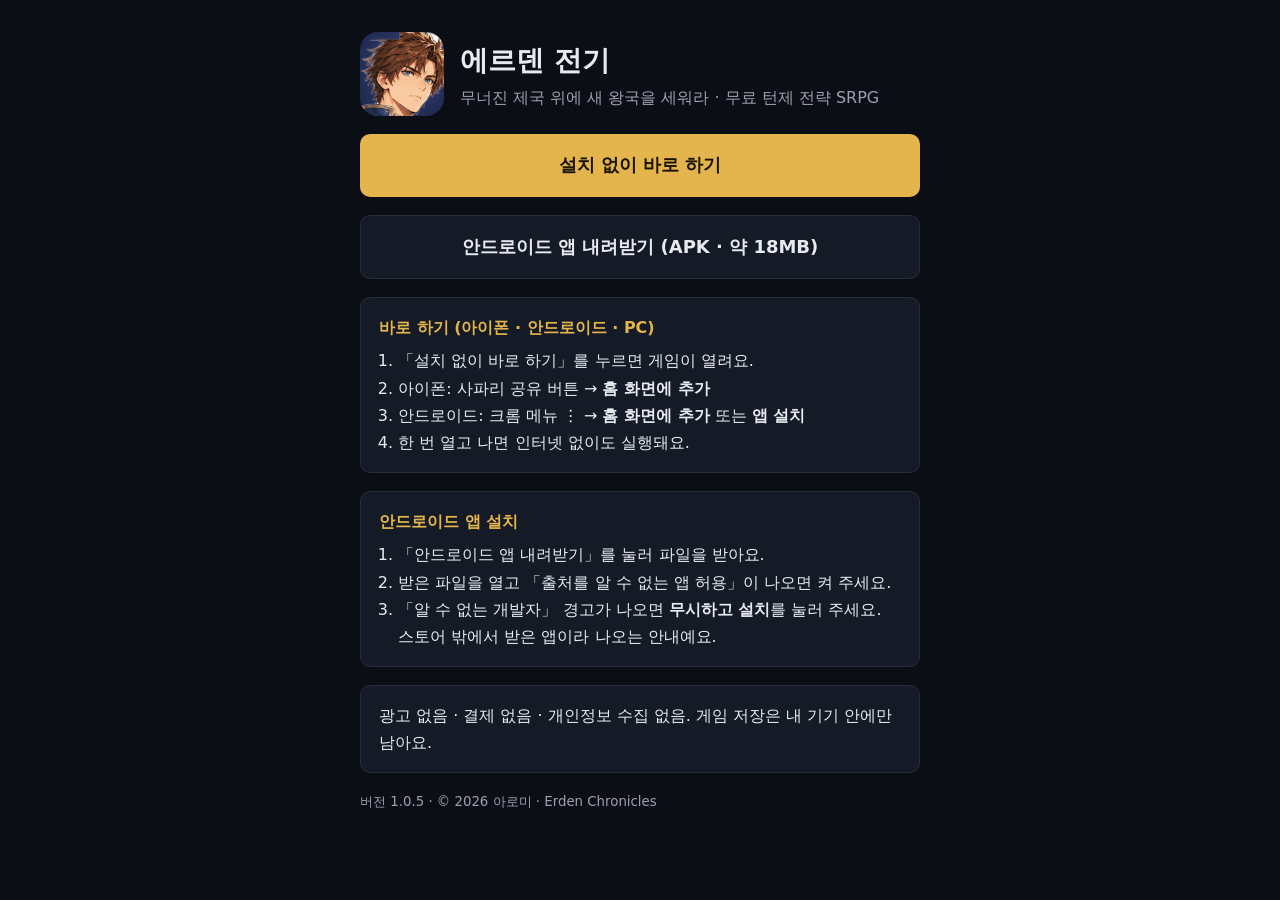
<file: download/index.html>
<!doctype html>
<html lang="ko"><head><meta charset="utf-8">
<meta name="viewport" content="width=device-width,initial-scale=1">
<title>에르덴 전기 내려받기</title>
<meta property="og:title" content="에르덴 전기">
<meta property="og:description" content="무너진 제국 위에 새 왕국을 세워라. 무료 턴제 전략 SRPG">
<meta property="og:image" content="icon.png">
<style>
:root{--bg:#0b0e15;--card:#141a26;--fg:#e8eaf0;--mu:#9aa1b2;--gold:#e3b54c;--line:#262d3d}
*{box-sizing:border-box}body{margin:0;background:var(--bg);color:var(--fg);font-family:system-ui,-apple-system,"Apple SD Gothic Neo","Noto Sans KR",sans-serif;line-height:1.7;padding:32px max(16px,env(safe-area-inset-left)) 48px}
.w{max-width:560px;margin:0 auto;display:flex;flex-direction:column;gap:18px}
.hd{display:flex;gap:16px;align-items:center}.hd img{width:84px;height:84px;border-radius:18px}
h1{margin:0;font-size:28px}.sub{color:var(--mu);margin:0}
a.b{display:block;text-align:center;padding:16px;border-radius:10px;font-weight:700;font-size:18px;text-decoration:none}
.g{background:var(--gold);color:#1b1404}.s{background:var(--card);color:var(--fg);border:1px solid var(--line)}
.c{background:var(--card);border:1px solid var(--line);border-radius:10px;padding:16px 18px}
.c h2{margin:0 0 6px;font-size:16px;color:var(--gold)}.c ol{margin:0;padding-left:1.2em}.c p{margin:0}
small{color:var(--mu)}
</style></head><body><div class="w">
<div class="hd"><img src="icon.png" alt=""><div><h1>에르덴 전기</h1><p class="sub">무너진 제국 위에 새 왕국을 세워라 · 무료 턴제 전략 SRPG</p></div></div>
<a class="b g" href="../">설치 없이 바로 하기</a>
<a class="b s" href="erden-chronicle.apk" download>안드로이드 앱 내려받기 (APK · 약 18MB)</a>
<div class="c"><h2>바로 하기 (아이폰 · 안드로이드 · PC)</h2><ol>
<li>「설치 없이 바로 하기」를 누르면 게임이 열려요.</li>
<li>아이폰: 사파리 공유 버튼 → <b>홈 화면에 추가</b></li>
<li>안드로이드: 크롬 메뉴 ⋮ → <b>홈 화면에 추가</b> 또는 <b>앱 설치</b></li>
<li>한 번 열고 나면 인터넷 없이도 실행돼요.</li></ol></div>
<div class="c"><h2>안드로이드 앱 설치</h2><ol>
<li>「안드로이드 앱 내려받기」를 눌러 파일을 받아요.</li>
<li>받은 파일을 열고 「출처를 알 수 없는 앱 허용」이 나오면 켜 주세요.</li>
<li>「알 수 없는 개발자」 경고가 나오면 <b>무시하고 설치</b>를 눌러 주세요. 스토어 밖에서 받은 앱이라 나오는 안내예요.</li></ol></div>
<div class="c"><p>광고 없음 · 결제 없음 · 개인정보 수집 없음. 게임 저장은 내 기기 안에만 남아요.</p></div>
<small>버전 1.0.5 · © 2026 아로미 · Erden Chronicles</small>
</div></body></html>
</file>
